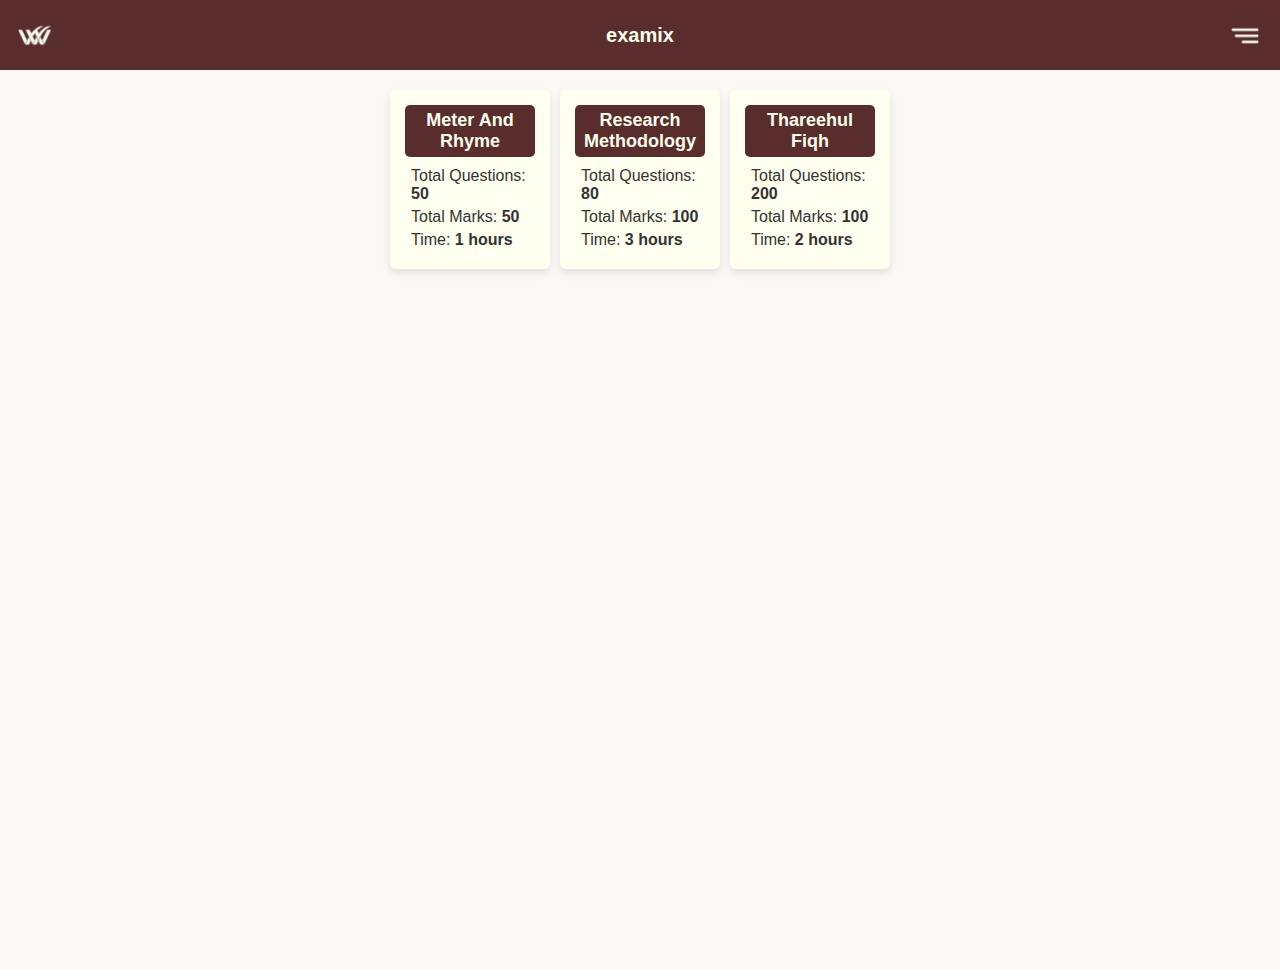
<file: index.html>
<!DOCTYPE html>
<html lang="en">
<head>
    <meta charset="UTF-8">
    <meta name="viewport" content="width=device-width, initial-scale=1.0">
    <title>examix</title>
    <link rel="icon" href="20241021_114020.jpg">
    <style>
        * {
            box-sizing: border-box;
            margin: 0;
            padding: 0;
            
            
        }

        body {
            font-family: Arial, sans-serif;
            background-color: #FAF9F6;
            
        }
        a {
            text-decoration : none;
        }
        /* Navbar styling */
        .navbar {
  display: flex;
  justify-content: space-between; /* Ensure space between logo and icon */
  align-items: center;
  padding: 10px;
  background-color: #592d2b;
  color: #ffffef;
  position: sticky;
  top: 0;
  z-index: 1000;
}

.navbar img {
  width: 50px; /* Size of the icons */
  height: 50px; /* Ensure both icons are the same size */
}

.navbar h2 {
  font-size: 20px;
  flex-grow: 1; /* Pushes h2 to the center */
  text-align: center; /* Center the text */
}

#nav-icon {
  width: 50px; /* Same size as the left logo */
  cursor: pointer; /* Change cursor to pointer on hover */
}

        /* Main content */
        .main {
            padding: 20px;
            display: flex;
            justify-content: center;
            align-items: start;
            height: 100vh;
        }

        /* Card styling */
        .card-container {
            display: flex;
            justify-content: space-around;
            
            gap: 10px;
            flex-wrap: wrap;
        }

        .card {
            background-color: #ffffef;
            border-radius: 6px;
            box-shadow: 0 4px 8px rgba(0, 0, 0, 0.1);
            width: 160px;
            padding: 15px;
            text-align: center;
            transition: transform 0.3s;
            color: #333;
        }

        .card:hover {
            transform: scale(1.05);
        }

        /* Card content */
        .card h2 {
            font-size: 18px;
            margin-bottom: 10px;
        }

        .card p {
            margin: 5px 0;
            color: #333;
            text-align: start;
            padding-left: 6px;
        }

        /* Special color coding */
        .subject {
            background-color: #592d2b;
            border-radius: 5px;
            padding: 5px;
            color: #ffffef;
        }

        .marks, .time {
            color: #333;
        }

        /* Responsive */
        @media (max-width: 600px) {
            .card-container {
                flex-direction: column;
            }

            .card {
                width: 350px;
            }
        }
        
    </style>
</head>
<body>

    <!-- Navbar -->
    <div class="navbar">
     <img src="20241020_171328.png" alt="Logo"> <!-- Left logo -->
     <h2>examix</h2>
     <img id="nav-icon" src="20241020_171143.png" alt="Menu Icon"> <!-- Right nav icon -->
    </div>

    <!-- Main body -->
    <div class="main">
        <div class="card-container">
            <!-- Card 1 -->
            <a class="link" href="quiz.html"><div class="card">
                <h2 class="subject">Meter And Rhyme</h2>
                <p>Total Questions: <strong>50</strong></p>
                <p class="marks">Total Marks: <strong>50</strong></p>
                <p class="time">Time: <strong>1 hours</strong></p>
            </div></a>

            <!-- Card 2 -->
            <div class="card">
                <h2 class="subject">Research Methodology</h2>
                <p>Total Questions: <strong>80</strong></p>
                <p class="marks">Total Marks: <strong>100</strong></p>
                <p class="time">Time: <strong>3 hours</strong></p>
            </div>
            
            <!-- Card 3 -->
            <a class="link" href="tfqh.html"><div class="card">
                <h2 class="subject">Thareehul Fiqh</h2>
                <p>Total Questions: <strong>200</strong></p>
                <p class="marks">Total Marks: <strong>100</strong></p>
                <p class="time">Time: <strong>2 hours</strong></p>
            </div></a>
            
        </div>
    </div>

</body>
</html>
</file>
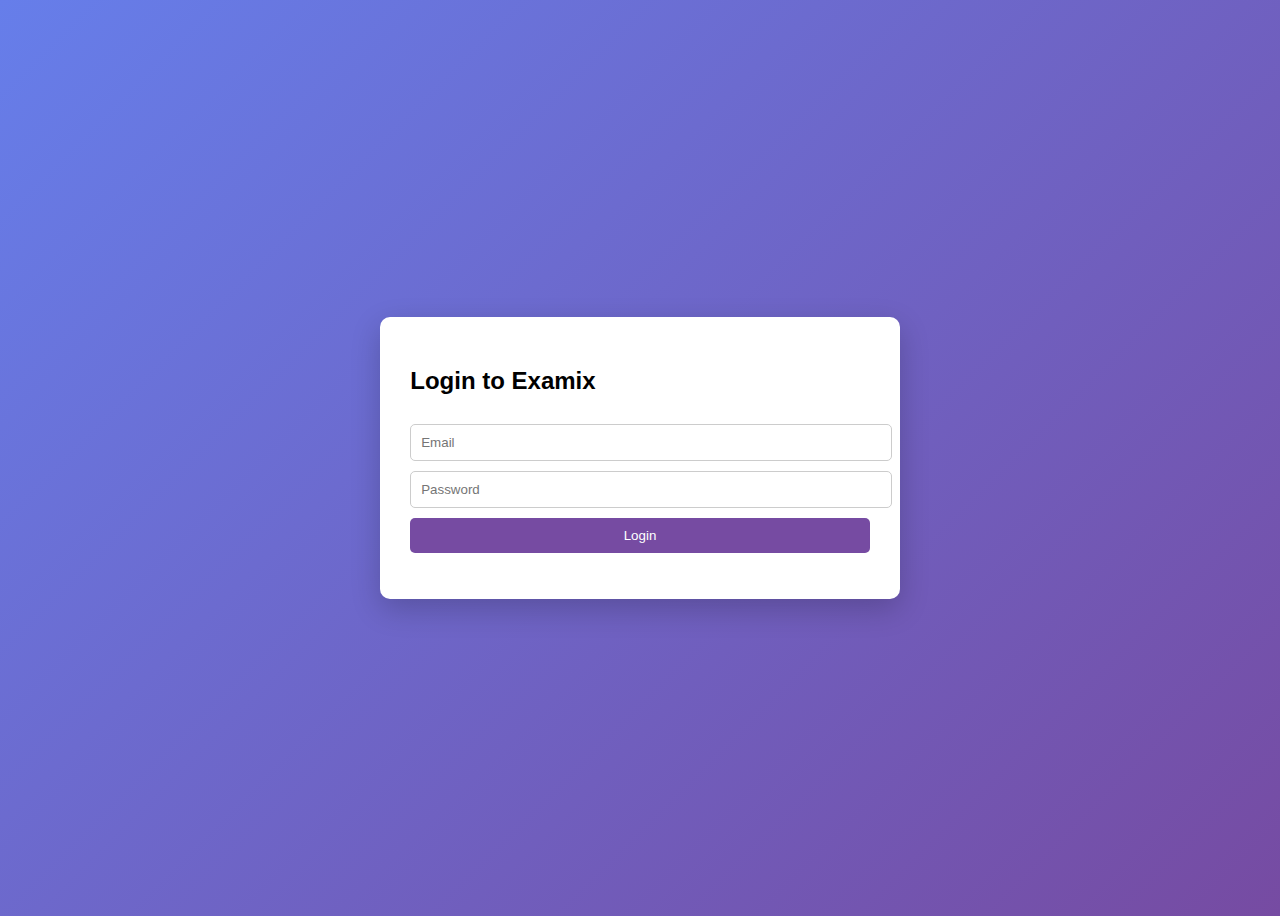
<file: login.html>
<!DOCTYPE html>
<html lang="en">
<head>
  <meta charset="UTF-8" />
  <title>Login - Examix</title>
  <style>
    body {
      font-family: Arial;
      background: linear-gradient(135deg, #667eea 0%, #764ba2 100%);
      display: flex;
      justify-content: center;
      align-items: center;
      height: 100vh;
    }
    .login-box {
      background: white;
      padding: 30px;
      border-radius: 10px;
      box-shadow: 0 10px 30px rgba(0,0,0,0.2);
    }
    input, button {
      width: 100%;
      padding: 10px;
      margin-top: 10px;
      border-radius: 5px;
      border: 1px solid #ccc;
    }
    button {
      background: #764ba2;
      color: white;
      border: none;
    }
  </style>
</head>
<body>
  <div class="login-box">
    <h2>Login to Examix</h2>
    <input type="email" id="email" placeholder="Email" />
    <input type="password" id="password" placeholder="Password" />
    <button onclick="login()">Login</button>
    <p id="msg" style="color: red;"></p>
  </div>

  <script>
    async function login() {
      const email = document.getElementById("email").value.trim();
      const password = document.getElementById("password").value.trim();
      const msg = document.getElementById("msg");
      
      msg.textContent = "Checking...";

      try {
        const response = await fetch("https://script.google.com/macros/s/AKfycbwet9Nh0OQqlHMT5wBw3HFBCz3odCL6q-XeyDqmoxdTEp8IR1DTVRBIPm5FDSi73uoC/exec", {
          method: "POST",
          body: JSON.stringify({ email, password, action: "login" }),
          headers: {
            "Content-Type": "application/json"
          }
        });

        const result = await response.json();

        if (result.success) {
          localStorage.setItem("loggedIn", "true");
          window.location.href = "index.html";
        } else {
          msg.textContent = "Invalid credentials.";
        }
      } catch (error) {
        console.error(error);
        msg.textContent = "Error connecting to server.";
      }
    }
  </script>
</body>
</html>
</file>
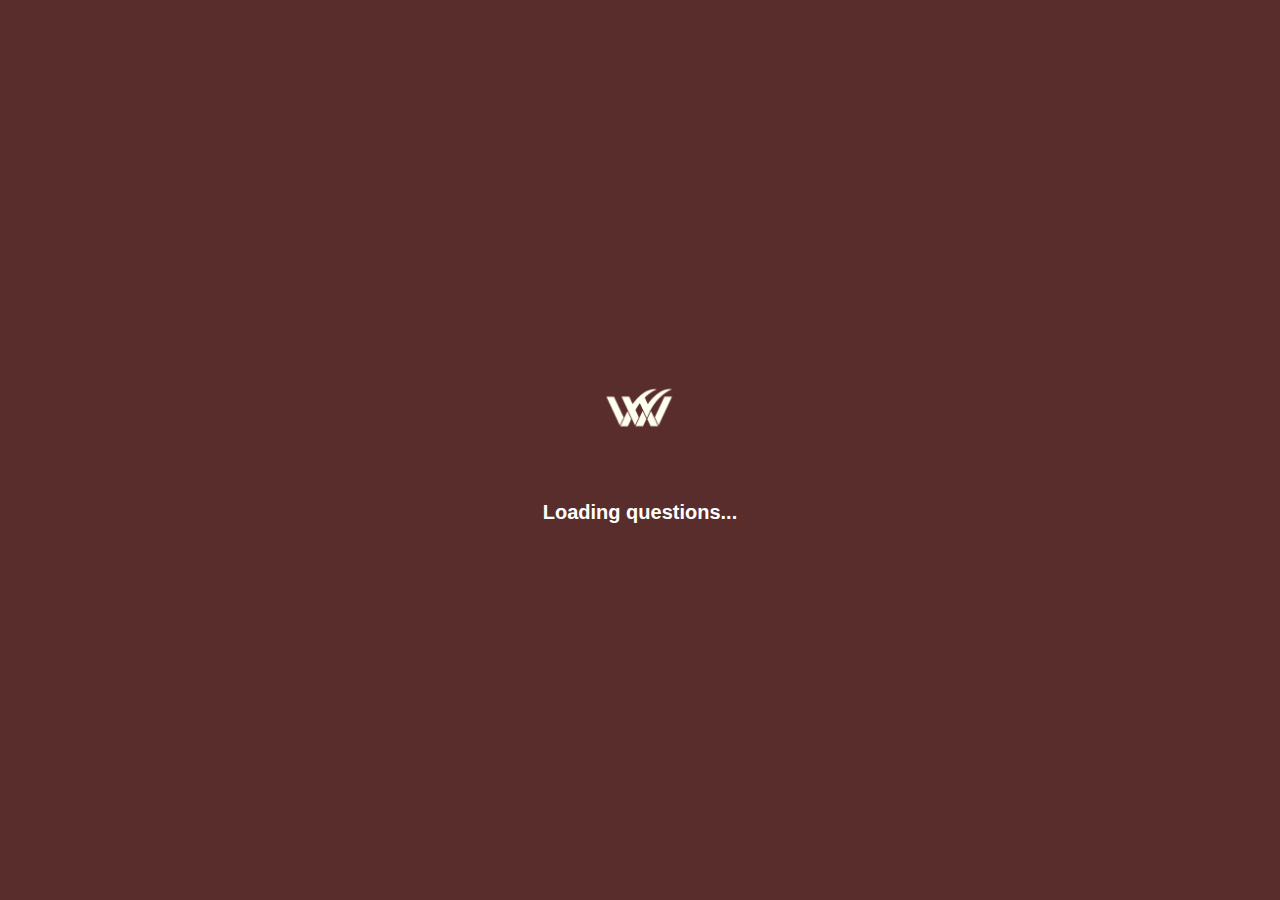
<file: quiz.html>
<!DOCTYPE html><!--  -->
<html lang="en">
<head>
  <meta charset="UTF-8">
  <meta name="viewport" content="width=device-width, initial-scale=1.0">
  <title>Quiz Game</title>
  <link rel="stylesheet" href="style.css">
</head>
<body>
    <!-- Preloader -->
<div id="preloader">
  <div id="loader-content">
    <img src="20241020_171328.png" alt="Loading Icon" id="loader-icon">
    <p>Loading questions...</p>
  </div>
</div>

<!-- Main content (hidden initially) -->
<div id="main-content" style="display: none;">
  <!-- Your quiz content goes here -->
</div>
    <!-- Navbar -->
    <div class="navbar">
  <img src="20241020_171328.png" alt="Logo"> <!-- Left logo -->
  <h2>examix</h2>
  <img id="nav-icon" src="20241020_171143.png" alt="Menu Icon"> <!-- Right nav icon -->
</div>
    <div id="quiz-header">
      <p id="question-number"></p>
      <p id="timer"></p>
    </div>
   <div class="quiz">
  <div id="quiz-container">
    <h1>زحافات والعلة</h1>
    <div id="question-container">
      <p id="question"></p>
      <div id="answers">
        <button class="answer-btn" onclick="checkAnswer(this, 0)">Option 1</button>
        <button class="answer-btn" onclick="checkAnswer(this, 1)">Option 2</button>
        <button class="answer-btn" onclick="checkAnswer(this, 2)">Option 3</button>
        <button class="answer-btn" onclick="checkAnswer(this, 3)">Option 4</button>
      </div>
    </div>
    <div id="navigation-buttons">
  <button id="prev-btn" onclick="prevQuestion()" style="display: none;">Previous Question</button>
  <button id="next-btn" onclick="nextQuestion()">Next Question</button>
</div>
  </div>
   </div>
  <div id="result-container" style="display: none;">
  <h2>Quiz Completed!</h2>
  <p id="score"></p>
  <button onclick="location.reload()">Restart</button>
</div>

  <script src="quiz.js"></script>
</body>
</html>
</file>
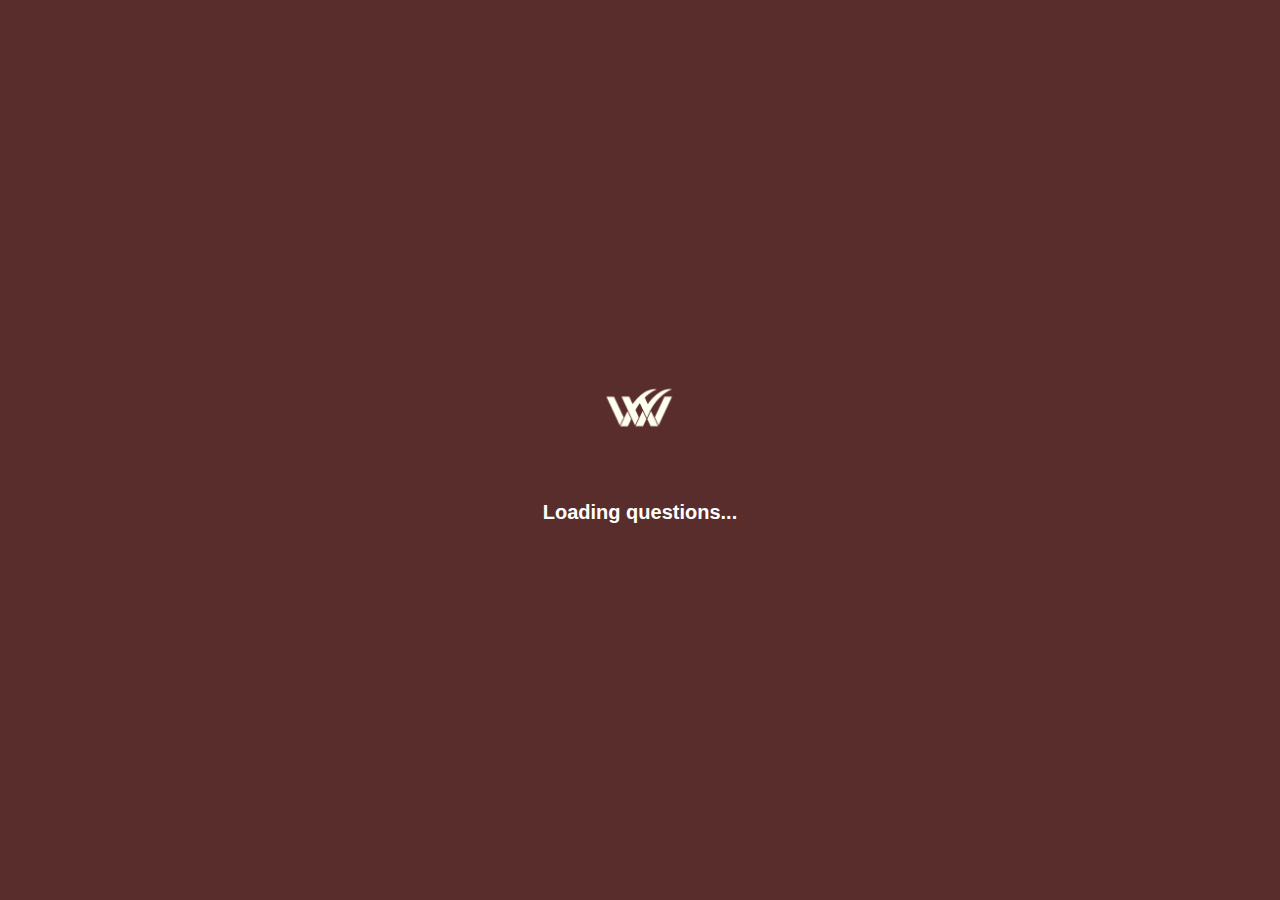
<file: tfqh.html>
<!DOCTYPE html><!--  -->
<html lang="en">
<head>
  <meta charset="UTF-8">
  <meta name="viewport" content="width=device-width, initial-scale=1.0">
  <title>examix</title>
  <link rel="stylesheet" href="style.css">
</head>
<body>
    <!-- Preloader -->
<div id="preloader">
  <div id="loader-content">
    <img src="20241020_171328.png" alt="Loading Icon" id="loader-icon">
    <p>Loading questions...</p>
  </div>
</div>

<!-- Main content (hidden initially) -->
<div id="main-content" style="display: none;">
  <!-- Your quiz content goes here -->
</div>
    <!-- Navbar -->
    <div class="navbar">
  <img src="20241020_171328.png" alt="Logo"> <!-- Left logo -->
  <h2>examix</h2>
  <img id="nav-icon" src="20241020_171143.png" alt="Menu Icon"> <!-- Right nav icon -->
</div>
    <div id="quiz-header">
      <p id="question-number"></p>
      <p id="timer"></p>
    </div>
   <div class="quiz">
  <div id="quiz-container">
    <h1>Thareehul Fiqh</h1>
    <div id="question-container">
      <p id="question"></p>
      <div id="answers">
        <button class="answer-btn" onclick="checkAnswer(this, 0)">Option 1</button>
        <button class="answer-btn" onclick="checkAnswer(this, 1)">Option 2</button>
        <button class="answer-btn" onclick="checkAnswer(this, 2)">Option 3</button>
        <button class="answer-btn" onclick="checkAnswer(this, 3)">Option 4</button>
      </div>
    </div>
    <div id="navigation-buttons">
  <button id="prev-btn" onclick="prevQuestion()" style="display: none;">Previous Question</button>
  <button id="next-btn" onclick="nextQuestion()">Next Question</button>
</div>
  </div>
   </div>
  <div id="result-container" style="display: none;">
  <h2>Quiz Completed!</h2>
  <p id="score"></p>
  <button onclick="location.reload()">Restart</button>
</div>

  <script src="tfqh.js"></script>
</body>
</html>
</file>
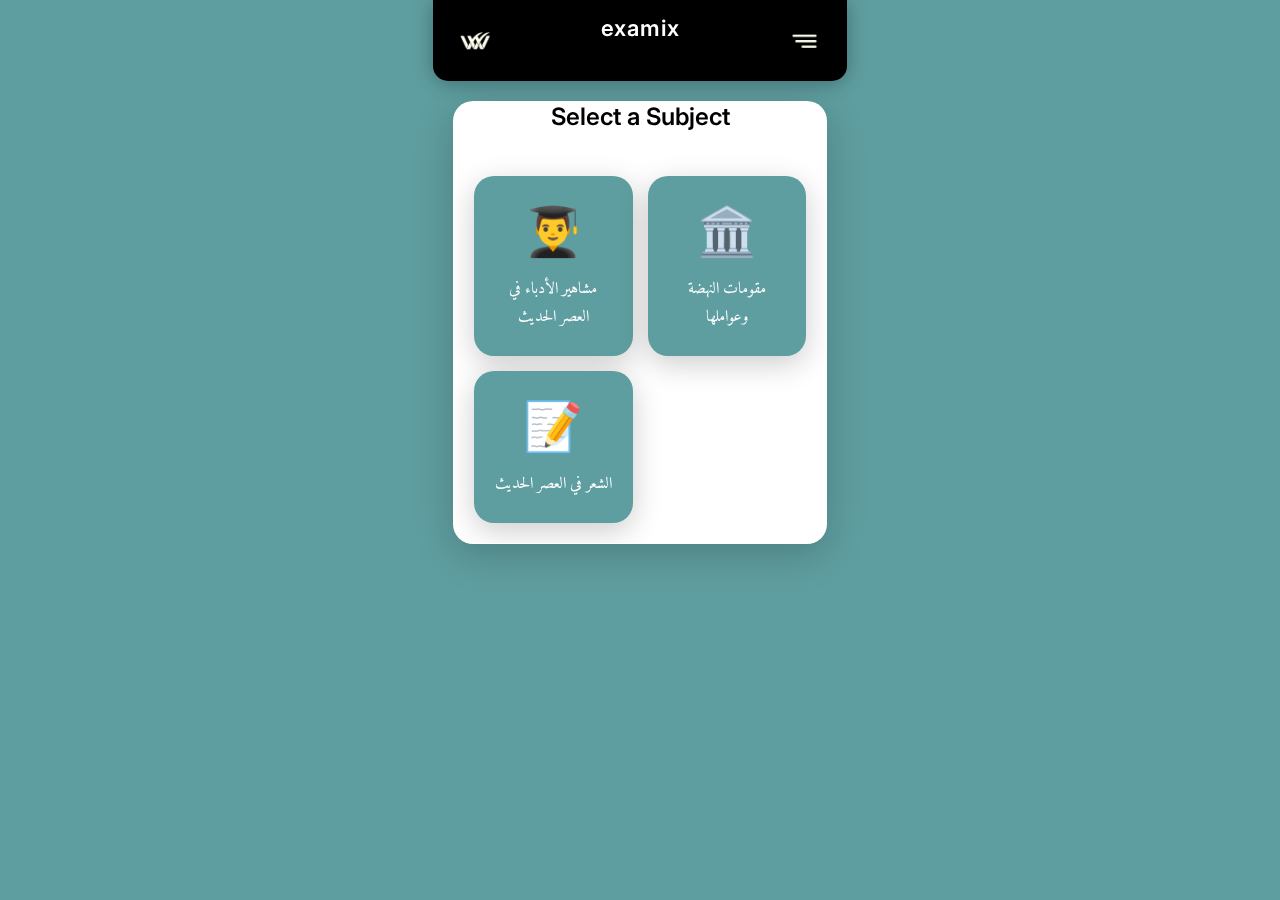
<file: pg/adb.html>
<!DOCTYPE html>
<html lang="en">
<head>
  <meta charset="UTF-8" />
  <meta name="viewport" content="width=device-width, initial-scale=1.0"/>
  <title>Multi-Subject Quiz</title>
  <link rel="shortcut icon" href="icon.png" type="image/png">
  <!-- Import Arabic and English fonts -->
  <link rel="preconnect" href="https://fonts.googleapis.com">
  <link rel="preconnect" href="https://fonts.gstatic.com" crossorigin>
  <link href="https://fonts.googleapis.com/css2?family=Amiri:wght@400;700&family=Inter:wght@400;500;600;700&display=swap" rel="stylesheet">
  <style>
    * {
            box-sizing: border-box;
            margin: 0;
            padding: 0;
        }

        body {
            font-family: 'Inter', 'Amiri', Arial, sans-serif;
            background: #5F9EA0;
            min-height: 100vh;
            margin: 0;
            max-width: 414px;
            margin: 0 auto;
            position: relative;
        }

        .navbar {
            display: flex;
            justify-content: space-between;
            align-items: center;
            padding: 15px 20px;
            background: #000000;
            color: #ffffff;
            position: sticky;
            top: 0;
            z-index: 1000;
            box-shadow: 0 2px 20px rgba(0, 0, 0, 0.3);
            width: 100%;
        }

        /* Navbar container for larger screens */
        @media (min-width: 415px) {
            .navbar {
                max-width: 414px;
                margin: 0 auto;
                border-radius: 0 0 15px 15px;
            }
        }

        .navbar img {
            width: 45px;
            height: 45px;
            border-radius: 8px;
        }

        .navbar h2 {
            font-size: 22px;
            flex-grow: 1;
            text-align: center;
            font-weight: 600;
            letter-spacing: 1px;
        }

        #nav-icon {
            width: 45px;
            cursor: pointer;
            border-radius: 8px;
            transition: transform 0.3s ease;
        }

        #nav-icon:hover {
            transform: scale(1.1);
        }

        #container {
            background: #ffffff;
            margin: 20px;
            border-radius: 20px;
            box-shadow: 0 10px 40px rgba(0, 0, 0, 0.2);
            backdrop-filter: blur(10px);
            border: 1px solid rgba(255, 255, 255, 0.3);
            overflow: hidden;
        }

        /* Quiz header for timer and question number */
        #quiz-header {
            display: flex;
            justify-content: space-between;
            align-items: center;
            padding: 15px 20px;
            z-index: 1;
        }
        #quiz-container, #result-container {
            background: #2F4F4F;
            margin: 20px;
            padding: 25px;
            border-radius: 20px;
            box-shadow: 0 15px 50px rgba(0, 0, 0, 0.3);
            color: white;
            position: relative;
        }

        /* Arabic text styling */
        .arabic-text {
            font-family: 'Amiri', serif;
            font-weight: 400;
            line-height: 1.8;
            direction: rtl;
            text-align: right;
        }

        /* English text styling */
        .english-text {
            font-family: 'Inter', sans-serif;
            font-weight: 400;
            line-height: 1.6;
            direction: ltr;
            text-align: left;
        }

        h2 { 
            text-align: center; 
            margin-bottom: 25px;
            font-size: 24px;
            font-weight: 600;
            font-family: 'Inter', 'Amiri', sans-serif;
        }
        
        .answer-btn.correct { 
            background: #4CAF50;
            color: white;
            transform: scale(1.02);
        }
        
        .answer-btn.wrong { 
            background: #f44336;
            color: white;
        }
        
        #next-btn, #prev-btn {
            margin: 10px 5px;
            padding: 12px 24px;
            background: #000000;
            color: white;
            border: none;
            border-radius: 25px;
            cursor: pointer;
            font-weight: 600;
            transition: all 0.3s ease;
            box-shadow: 0 4px 15px rgba(0, 0, 0, 0.2);
        }
        
        #next-btn:hover, #prev-btn:hover {
            transform: translateY(-2px);
            box-shadow: 0 6px 20px rgba(0, 0, 0, 0.3);
            background: #2F4F4F;
        }
        
        .part-btn {
            margin: 8px;
            padding: 15px 20px;
            background: #5F9EA0;
            color: white;
            border: none;
            border-radius: 15px;
            cursor: pointer;
            font-weight: 600;
            transition: all 0.3s ease;
            box-shadow: 0 4px 15px rgba(0, 0, 0, 0.1);
            font-size: 14px;
        }
        
        .part-btn:hover {
            transform: translateY(-3px);
            box-shadow: 0 8px 25px rgba(0, 0, 0, 0.2);
            background: #2F4F4F;
        }
        
        #prev-btn { float: left; }
        #next-btn { float: right; }
        #score { font-weight: bold; }
        #timer { text-align: right; font-weight: bold; }

        .clearfix::after {
            content: "";
            display: table;
            clear: both;
        }

        .subject-card {
            background: #5F9EA0;
            color: white;
            padding: 25px 20px;
            border-radius: 20px;
            box-shadow: 0 8px 30px rgba(0, 0, 0, 0.2);
            cursor: pointer;
            text-align: center;
            font-size: 16px;
            transition: all 0.3s ease;
            position: relative;
        }
        
        .subject-card:hover { 
            transform: translateY(-5px) scale(1.02);
            box-shadow: 0 15px 40px rgba(0, 0, 0, 0.3);
            background: #2F4F4F;
        }

        .subject-page {
            display: grid;
            grid-template-columns: 1fr 1fr;
            gap: 15px;
            padding: 20px;
            margin-top: 20px;
        }
        
        .subject-icon {
            font-size: 48px;
            margin-bottom: 15px;
            display: block;
        }
        
        #question-number {
            font-size: 14px;
            font-weight: bold;
            color: #fff;
            background: #000000;
            padding: 8px 15px;
            border-radius: 20px;
            margin: 0;
            box-shadow: 0 2px 10px rgba(0, 0, 0, 0.2);
        }

        #timer {
            font-size: 14px;
            font-weight: bold;
            color: #fff;
            background: #000000;
            padding: 8px 15px;
            border-radius: 20px;
            margin: 0;
            box-shadow: 0 2px 10px rgba(0, 0, 0, 0.2);
        }
        
        .part-bottons {
            display: grid;
            grid-template-columns: repeat(2, 1fr);
            gap: 10px;
            padding: 20px;
        }
        
        .question {
            text-align: center;
            font-size: 18px;
            font-weight: 600;
            margin: 25px 0;
            position: relative;
            z-index: 1;
            font-family: 'Inter', 'Amiri', sans-serif;
        } 
        
        .answer-btn {
            display: block;
            width: 100%;
            padding: 15px 20px;
            margin: 8px 0;
            background: #2F4F4F;
            color: white;
            border: none;
            border-radius: 15px;
            cursor: pointer;
            font-size: 16px;
            font-weight: 500;
            transition: all 0.3s ease;
            box-shadow: 0 4px 15px rgba(0, 0, 0, 0.2);
            position: relative;
            z-index: 1;
            font-family: 'Inter', 'Amiri', sans-serif;
        }
        
        .answer-btn:hover {
            transform: translateY(-2px);
            box-shadow: 0 6px 20px rgba(0, 0, 0, 0.3);
            background: #5F9EA0;
        }
        
        #learning-container {
            background: #ffffff;
            margin: 20px;
            padding: 25px;
            border-radius: 20px;
            box-shadow: 0 10px 40px rgba(0, 0, 0, 0.2);
        }
        
        #learning-content {
            max-height: 400px;
            overflow-y: auto;
            margin-bottom: 20px;
            padding: 15px;
            background: #f8f9fa;
            border-radius: 15px;
            border: 1px solid rgba(0, 0, 0, 0.1);
            font-family: 'Inter', 'Amiri', sans-serif;
        }
        
        #learning-content::-webkit-scrollbar {
            width: 6px;
        }
        
        #learning-content::-webkit-scrollbar-track {
            background: rgba(0, 0, 0, 0.1);
            border-radius: 3px;
        }
        
        #learning-content::-webkit-scrollbar-thumb {
            background: #5F9EA0;
            border-radius: 3px;
        }

  </style>
</head>
<body>

  <!-- Navbar -->
  <div class="navbar">
    <img src="/pg/20241020_171328.png" alt="Logo"> <!-- Left logo -->
    <h2>examix</h2>
    <img id="nav-icon" src="/pg/20241020_171143.png" alt="Menu Icon"> <!-- Right nav icon -->
  </div>

  <div id="container">
    <!-- Subject Selection Page -->
    <div id="subject-selection">
      <h2>Select a Subject</h2>
      <div class="subject-page">
        <div class="subject-card" onclick="goToSubject('subject3')">
          <span class="subject-icon">👨‍🎓</span>
          <div>مشاهير الأدباء في العصر الحديث</div>
        </div>
        <div class="subject-card" onclick="goToSubject('subject1')">
          <span class="subject-icon">🏛️</span>
          <div>مقومات النهضة وعواملها</div>
        </div>
        <div class="subject-card" onclick="goToSubject('subject2')">
          <span class="subject-icon">📝</span>
          <div>الشعر في العصر الحديث</div>
        </div>
      </div>
    </div>

    
        <!-- Subject 3 Part Page -->
    <div id="part-selection-subject3" style="display: none;">
      <h2>مشاهير الأدباء في العصر الحديث</h2>
      <div class="part-bottons">
        <button class="part-btn" onclick="startQuiz('part7')">Part 1</button>
        <button class="part-btn" onclick="startQuiz('part8')">Part 2</button>
        <button class="part-btn" onclick="startQuiz('part9')">Part 3</button>
        <button class="part-btn" onclick="startQuiz('part20')">Part 4 18 t0 19</button>
        <button class="part-btn" onclick="startQuiz('part10')">العقاد</button>
        <button class="part-btn" onclick="startQuiz('part11')">طه حسين</button>
        <button class="part-btn" onclick="startQuiz('part12')">ميخائيل نعيمة</button>
        <button class="part-btn" onclick="startQuiz('part13')">شوقي ضيف</button>
        <button class="part-btn" onclick="startQuiz('part14')">محمد عبده</button>
        <button class="part-btn" onclick="startQuiz('part15')">مصطفى لطفى المنفلوطي</button>
        <button class="part-btn" onclick="startQuiz('part16')">توفيق الحكيم</button>
        <button class="part-btn" onclick="startQuiz('part17')">محمود درويش</button>
        <button class="part-btn" onclick="startQuiz('part18')">أبو القاسم الشابي</button>
        <button class="part-btn" onclick="startQuiz('part19')">أحمد شوقي</button>
        
      </div>
    </div>
    
    <!-- Subject 1 Part Page -->
    <div id="part-selection-subject1" style="display: none;">
      <h2>مقومات النهضة وعواملها</h2>
      <button class="part-btn" onclick="startQuiz('part1')">Part 1</button>
      <button class="part-btn" onclick="startQuiz('part2')">Part 2</button>
      <button class="part-btn" onclick="startQuiz('part3')">Part 3</button>
    </div>

    <!-- Subject 2 Part Page -->
    <div id="part-selection-subject2" style="display: none;">
      <h2>الشعر في العصر الحديث</h2>
      <button class="part-btn" onclick="startQuiz('part4')">Part 1</button>
      <button class="part-btn" onclick="startQuiz('part5')">Part 2</button>
      <button class="part-btn" onclick="startQuiz('part6')">Part 3</button>
    </div>



    <!-- learning page -->
    <div id="learning-container" style="display: none;">
      <h2>Q & A</h2>
      <div id="learning-content" style="max-height: 300px; overflow-y: auto; margin-bottom: 20px;"></div>
      <button class="part-btn" onclick="beginQuiz()">Start the Quiz</button>
    </div>
    

    <!-- Quiz Container -->
    <div class="question" id="quiz-container" style="display: none;">
      <div id="quiz-header">
        <div id="timer">60m 0s</div>
        <div id="question-number"></div>
      </div>
      <p style="text-align: center; padding: 25px; font-size: large;" id="question"></p>
      <button class="answer-btn"></button>
      <button class="answer-btn"></button>
      <button class="answer-btn"></button>
      <button class="answer-btn"></button>
      <div class="clearfix">
        <button id="prev-btn" onclick="prevQuestion()" style="display: none;">Previous</button>
        <button id="next-btn" onclick="nextQuestion()" style="display: none;">Next</button>
      </div>
    </div>

    <!-- Result Container -->
    <div id="result-container" style="display: none;">
      <h2>Quiz Finished!</h2>
      <p id="score"></p>
    </div>
  </div>



  <script>
let quizData = [];
let currentQuestion = 0;
let score = 0;
let timeRemaining = 3600;

const csvUrls = {
        part1: "https://docs.google.com/spreadsheets/d/e/2PACX-1vSZS4b7ckl_90BDHpqQ1nORa-oM1hXYO5IVWC6cMw--oWRXxdUD9RSxHoYIKTbInXSHAZKF08rY-7YR/pub?output=csv&gid=0",
        part2: "https://docs.google.com/spreadsheets/d/e/2PACX-1vSZS4b7ckl_90BDHpqQ1nORa-oM1hXYO5IVWC6cMw--oWRXxdUD9RSxHoYIKTbInXSHAZKF08rY-7YR/pub?output=csv&gid=499131029",
        part3: "https://docs.google.com/spreadsheets/d/e/2PACX-1vSZS4b7ckl_90BDHpqQ1nORa-oM1hXYO5IVWC6cMw--oWRXxdUD9RSxHoYIKTbInXSHAZKF08rY-7YR/pub?output=csv&gid=497045516",
        part4: "https://docs.google.com/spreadsheets/d/e/2PACX-1vSZS4b7ckl_90BDHpqQ1nORa-oM1hXYO5IVWC6cMw--oWRXxdUD9RSxHoYIKTbInXSHAZKF08rY-7YR/pub?output=csv&gid=522585307",
        part5: "https://docs.google.com/spreadsheets/d/e/2PACX-1vSZS4b7ckl_90BDHpqQ1nORa-oM1hXYO5IVWC6cMw--oWRXxdUD9RSxHoYIKTbInXSHAZKF08rY-7YR/pub?output=csv&gid=413092225",
        part6: "https://docs.google.com/spreadsheets/d/e/2PACX-1vSZS4b7ckl_90BDHpqQ1nORa-oM1hXYO5IVWC6cMw--oWRXxdUD9RSxHoYIKTbInXSHAZKF08rY-7YR/pub?output=csv&gid=1467671128",
        part7: "https://docs.google.com/spreadsheets/d/e/2PACX-1vSZS4b7ckl_90BDHpqQ1nORa-oM1hXYO5IVWC6cMw--oWRXxdUD9RSxHoYIKTbInXSHAZKF08rY-7YR/pub?output=csv&gid=1074375691",
        part8: "https://docs.google.com/spreadsheets/d/e/2PACX-1vSZS4b7ckl_90BDHpqQ1nORa-oM1hXYO5IVWC6cMw--oWRXxdUD9RSxHoYIKTbInXSHAZKF08rY-7YR/pub?output=csv&gid=710622141",
        part9: "https://docs.google.com/spreadsheets/d/e/2PACX-1vSZS4b7ckl_90BDHpqQ1nORa-oM1hXYO5IVWC6cMw--oWRXxdUD9RSxHoYIKTbInXSHAZKF08rY-7YR/pub?output=csv&gid=359016621",
        part10: "https://docs.google.com/spreadsheets/d/e/2PACX-1vSZS4b7ckl_90BDHpqQ1nORa-oM1hXYO5IVWC6cMw--oWRXxdUD9RSxHoYIKTbInXSHAZKF08rY-7YR/pub?output=csv&gid=853122328",
        part11: "https://docs.google.com/spreadsheets/d/e/2PACX-1vSZS4b7ckl_90BDHpqQ1nORa-oM1hXYO5IVWC6cMw--oWRXxdUD9RSxHoYIKTbInXSHAZKF08rY-7YR/pub?output=csv&gid=320717241",
        part12: "https://docs.google.com/spreadsheets/d/e/2PACX-1vSZS4b7ckl_90BDHpqQ1nORa-oM1hXYO5IVWC6cMw--oWRXxdUD9RSxHoYIKTbInXSHAZKF08rY-7YR/pub?output=csv&gid=1730898423",
        part13: "https://docs.google.com/spreadsheets/d/e/2PACX-1vSZS4b7ckl_90BDHpqQ1nORa-oM1hXYO5IVWC6cMw--oWRXxdUD9RSxHoYIKTbInXSHAZKF08rY-7YR/pub?output=csv&gid=1485835864",
        part14: "https://docs.google.com/spreadsheets/d/e/2PACX-1vSZS4b7ckl_90BDHpqQ1nORa-oM1hXYO5IVWC6cMw--oWRXxdUD9RSxHoYIKTbInXSHAZKF08rY-7YR/pub?output=csv&gid=2146806655",
        part15: "https://docs.google.com/spreadsheets/d/e/2PACX-1vSZS4b7ckl_90BDHpqQ1nORa-oM1hXYO5IVWC6cMw--oWRXxdUD9RSxHoYIKTbInXSHAZKF08rY-7YR/pub?output=csv&gid=936885024",
        part16: "https://docs.google.com/spreadsheets/d/e/2PACX-1vSZS4b7ckl_90BDHpqQ1nORa-oM1hXYO5IVWC6cMw--oWRXxdUD9RSxHoYIKTbInXSHAZKF08rY-7YR/pub?output=csv&gid=1584329259",
        part17: "https://docs.google.com/spreadsheets/d/e/2PACX-1vSZS4b7ckl_90BDHpqQ1nORa-oM1hXYO5IVWC6cMw--oWRXxdUD9RSxHoYIKTbInXSHAZKF08rY-7YR/pub?output=csv&gid=285506033",
        part18: "https://docs.google.com/spreadsheets/d/e/2PACX-1vSZS4b7ckl_90BDHpqQ1nORa-oM1hXYO5IVWC6cMw--oWRXxdUD9RSxHoYIKTbInXSHAZKF08rY-7YR/pub?output=csv&gid=730094281",
        part19: "https://docs.google.com/spreadsheets/d/e/2PACX-1vSZS4b7ckl_90BDHpqQ1nORa-oM1hXYO5IVWC6cMw--oWRXxdUD9RSxHoYIKTbInXSHAZKF08rY-7YR/pub?output=csv&gid=760060719",
        part20: "https://docs.google.com/spreadsheets/d/e/2PACX-1vSZS4b7ckl_90BDHpqQ1nORa-oM1hXYO5IVWC6cMw--oWRXxdUD9RSxHoYIKTbInXSHAZKF08rY-7YR/pub?output=csv&gid=841965673",
};

function goToSubject(subject) {
  document.getElementById("subject-selection").style.display = "none";
  document.getElementById(`part-selection-${subject}`).style.display = "block";
}

function shuffleArray(array) {
  for (let i = array.length - 1; i > 0; i--) {
    const j = Math.floor(Math.random() * (i + 1));
    [array[i], array[j]] = [array[j], array[i]];
  }
  return array;
}

function shuffleOptions(options) {
  const correctAnswer = options[0];
  const shuffled = shuffleArray([...options]);
  const newCorrectIndex = shuffled.indexOf(correctAnswer);
  return { shuffled, correctIndex: newCorrectIndex };
}

async function fetchQuizData(part) {
  try {
    const response = await fetch(csvUrls[part]);
    const csvText = await response.text();
    const rows = csvText.split("\n").map(row => row.split(",").map(cell => cell.trim()));
    quizData = rows.slice(1).map(row => {
      const { shuffled, correctIndex } = shuffleOptions(row.slice(1, 5));
      return {
        question: row[0],
        options: shuffled,
        correct: correctIndex
      };
    });

    document.getElementById("part-selection-subject1").style.display = "none";
    document.getElementById("part-selection-subject2").style.display = "none";
    document.getElementById("part-selection-subject3").style.display = "none";
    document.getElementById("quiz-container").style.display = "block";
    startTimer();
    loadQuestion();
  } catch (error) {
    alert("Failed to load quiz data.");
    console.error(error);
  }
}

let selectedPart = null;

function startQuiz(part) {
  selectedPart = part;
  currentQuestion = 0;
  score = 0;
  timeRemaining = 3600;
  fetchLearningData(part); // Show learning material before quiz
}

async function fetchLearningData(part) {
  try {
    const response = await fetch(csvUrls[part]);
    const csvText = await response.text();
    const rows = csvText.split("\n").map(row => row.split(",").map(cell => cell.trim()));
    quizData = rows.slice(1).map(row => {
      const { shuffled, correctIndex } = shuffleOptions(row.slice(1, 5));
      return {
        question: row[0],
        options: shuffled,
        correct: correctIndex
      };
    });

    document.getElementById("part-selection-subject1").style.display = "none";
    document.getElementById("part-selection-subject2").style.display = "none";
    document.getElementById("part-selection-subject3").style.display = "none";
    document.getElementById("quiz-container").style.display = "none";
    document.getElementById("result-container").style.display = "none";
    document.getElementById("learning-container").style.display = "block";

    const learningContent = document.getElementById("learning-content");
    learningContent.innerHTML = "";

    quizData.forEach((q, i) => {
      const originalAnswer = q.options[q.correct]; // Correct answer after shuffling
      const div = document.createElement("div");
      
      // Detect if content is Arabic or English
      const isArabic = /[\u0600-\u06FF]/.test(q.question);
      const textClass = isArabic ? 'arabic-text' : 'english-text';
      
      div.innerHTML = `
        <p class="${textClass}"><strong>Q${i + 1}:</strong> ${q.question}</p>
        <p class="${textClass}" style="line-height: 25px;"><strong>Ans:</strong> ${originalAnswer}</p>
        <hr style="color: #9C27B0; margin: 5px;">
      `;
      learningContent.appendChild(div);
    });
  } catch (error) {
    alert("Failed to load study material.");
    console.error(error);
  }
}

function beginQuiz() {
  document.getElementById("learning-container").style.display = "none";
  document.getElementById("quiz-container").style.display = "block";
  startTimer();
  loadQuestion();
}

function startTimer() {
  const timerElement = document.getElementById("timer");
  const interval = setInterval(() => {
    timeRemaining--;
    const minutes = Math.floor(timeRemaining / 60);
    const seconds = timeRemaining % 60;
    timerElement.textContent = `${minutes}m ${seconds}s`;
    if (timeRemaining <= 0) {
      clearInterval(interval);
      showResults();
    }
  }, 1000);
}

function loadQuestion() {
  const questionObj = quizData[currentQuestion];
  const questionElement = document.getElementById("question");
  
  // Detect if content is Arabic or English and apply appropriate styling
  const isArabic = /[\u0600-\u06FF]/.test(questionObj.question);
  questionElement.className = isArabic ? 'question arabic-text' : 'question english-text';
  questionElement.textContent = questionObj.question;
  
  document.getElementById("question-number").textContent = `Question ${currentQuestion + 1} of ${quizData.length}`;
  const buttons = document.querySelectorAll(".answer-btn");
  buttons.forEach((btn, index) => {
    // Apply appropriate text styling to answer buttons
    const isAnswerArabic = /[\u0600-\u06FF]/.test(questionObj.options[index]);
    btn.className = isAnswerArabic ? 'answer-btn arabic-text' : 'answer-btn english-text';
    btn.textContent = questionObj.options[index];
    btn.disabled = false;
    btn.onclick = () => checkAnswer(btn, index);
  });
  document.getElementById("prev-btn").style.display = currentQuestion > 0 ? "inline-block" : "none";
  document.getElementById("next-btn").style.display = "none";
}

function checkAnswer(button, index) {
  const correct = quizData[currentQuestion].correct;
  const buttons = document.querySelectorAll(".answer-btn");
  if (index === correct) {
    button.classList.add("correct");
    score++;
  } else {
    button.classList.add("wrong");
    buttons[correct].classList.add("correct");
  }
  buttons.forEach(btn => btn.disabled = true);
  document.getElementById("next-btn").style.display = "inline-block";
}

function nextQuestion() {
  currentQuestion++;
  if (currentQuestion < quizData.length) {
    loadQuestion();
  } else {
    showResults();
  }
}

function prevQuestion() {
  if (currentQuestion > 0) {
    currentQuestion--;
    loadQuestion();
  }
}

function showResults() {
  document.getElementById("quiz-container").style.display = "none";
  document.getElementById("result-container").style.display = "block";
  document.getElementById("score").textContent = `You scored ${score} out of ${quizData.length}`;
}
</script>

</body>
</html>
</file>
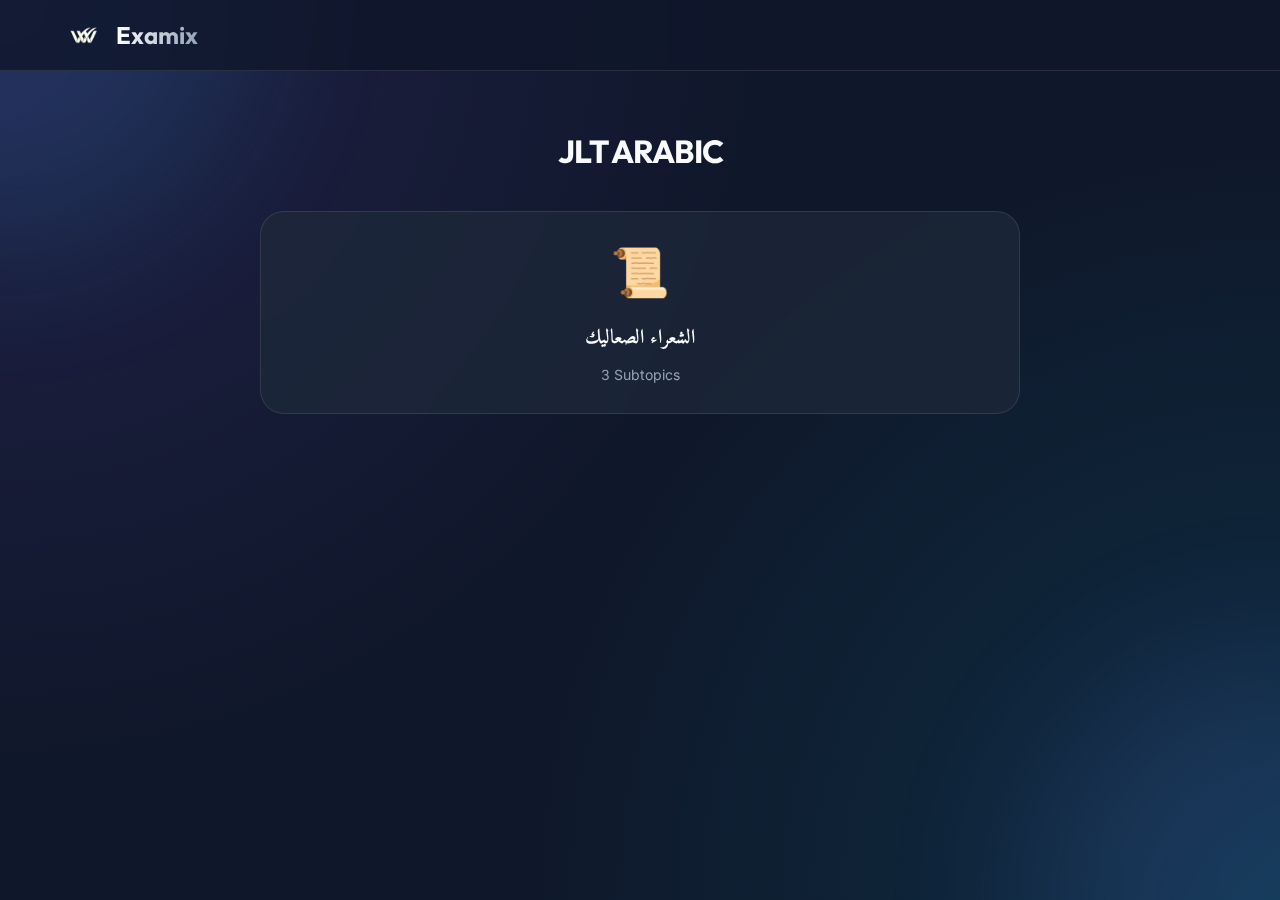
<file: pg/jlt.html>
<!DOCTYPE html>
<html lang="en">

<head>
    <meta charset="UTF-8" />
    <meta name="viewport" content="width=device-width, initial-scale=1.0" />
    <title>JLT ARABIC - Examix</title>
    <link rel="icon" href="../20241021_114020.jpg">
    <link rel="preconnect" href="https://fonts.googleapis.com">
    <link rel="preconnect" href="https://fonts.gstatic.com" crossorigin>
    <link
        href="https://fonts.googleapis.com/css2?family=Amiri:wght@400;700&family=Inter:wght@400;500;600;700;800&family=Outfit:wght@600;700;800&display=swap"
        rel="stylesheet">
    <style>
        :root {
            --primary: #8B5CF6;
            --primary-dark: #6D28D9;
            --accent: #06B6D4;
            --bg-dark: #0F172A;
            --card-bg: rgba(30, 41, 59, 0.7);
            --text-main: #F8FAFC;
            --text-muted: #94A3B8;
            --glass-border: rgba(255, 255, 255, 0.1);
            --success: #10B981;
            --error: #EF4444;
        }

        * {
            box-sizing: border-box;
            margin: 0;
            padding: 0;
            -webkit-font-smoothing: antialiased;
        }

        body {
            font-family: 'Inter', 'Amiri', sans-serif;
            background-color: var(--bg-dark);
            color: var(--text-main);
            min-height: 100vh;
            background-image:
                radial-gradient(circle at 0% 0%, rgba(139, 92, 246, 0.15) 0%, transparent 50%),
                radial-gradient(circle at 100% 100%, rgba(6, 182, 212, 0.15) 0%, transparent 50%);
            background-attachment: fixed;
        }

        .blob {
            position: fixed;
            width: 500px;
            height: 500px;
            background: linear-gradient(135deg, var(--primary), var(--accent));
            filter: blur(80px);
            border-radius: 50%;
            z-index: -1;
            opacity: 0.15;
            animation: move 20s infinite alternate;
        }

        .blob-1 {
            top: -250px;
            left: -250px;
        }

        .blob-2 {
            bottom: -250px;
            right: -250px;
            animation-delay: -5s;
        }

        @keyframes move {
            to {
                transform: translate(100px, 100px) scale(1.1);
            }
        }

        .navbar {
            display: flex;
            justify-content: space-between;
            align-items: center;
            padding: 15px 5%;
            background: rgba(15, 23, 42, 0.8);
            backdrop-filter: blur(12px);
            border-bottom: 1px solid var(--glass-border);
            position: sticky;
            top: 0;
            z-index: 1000;
        }

        .navbar-brand {
            display: flex;
            align-items: center;
            gap: 12px;
            cursor: pointer;
        }

        .navbar img {
            width: 40px;
            height: 40px;
            border-radius: 10px;
        }

        .navbar h2 {
            font-family: 'Outfit', sans-serif;
            font-size: 24px;
            background: linear-gradient(to right, #fff, var(--text-muted));
            -webkit-background-clip: text;
            background-clip: text;
            -webkit-text-fill-color: transparent;
        }

        #container {
            max-width: 800px;
            margin: 40px auto;
            padding: 20px;
        }

        .view-title {
            font-family: 'Outfit', sans-serif;
            font-size: 32px;
            text-align: center;
            margin-bottom: 40px;
            letter-spacing: -1px;
        }

        /* Grid Layouts */
        .grid {
            display: grid;
            grid-template-columns: repeat(auto-fit, minmax(280px, 1fr));
            gap: 24px;
        }

        .card {
            background: var(--card-bg);
            backdrop-filter: blur(15px);
            border: 1px solid var(--glass-border);
            border-radius: 24px;
            padding: 30px;
            cursor: pointer;
            transition: all 0.3s cubic-bezier(0.4, 0, 0.2, 1);
            display: flex;
            flex-direction: column;
            align-items: center;
            text-align: center;
        }

        .card:hover {
            transform: translateY(-8px);
            border-color: var(--primary);
            background: rgba(30, 41, 59, 0.9);
            box-shadow: 0 20px 40px rgba(0, 0, 0, 0.3);
        }

        .card-icon {
            font-size: 48px;
            margin-bottom: 20px;
        }

        .card-title {
            font-family: 'Amiri', serif;
            font-size: 20px;
            font-weight: 700;
            margin-bottom: 10px;
        }

        /* Buttons */
        .mini-btn {
            padding: 12px 20px;
            border-radius: 12px;
            border: none;
            font-weight: 600;
            cursor: pointer;
            transition: all 0.2s;
            font-family: 'Inter', sans-serif;
        }

        .primary-btn {
            background: var(--primary);
            color: white;
        }

        .primary-btn:hover {
            filter: brightness(1.2);
            transform: translateY(-2px);
        }

        .mega-btn {
            width: 100%;
            margin-top: 20px;
            background: linear-gradient(135deg, #f59e0b, #d97706);
            color: white;
            padding: 18px;
            font-size: 18px;
            border-radius: 16px;
        }

        /* Learning View */
        #learning-view {
            background: var(--card-bg);
            border-radius: 24px;
            padding: 30px;
            border: 1px solid var(--glass-border);
        }

        #learning-content {
            max-height: 500px;
            overflow-y: auto;
            margin: 20px 0;
            padding-right: 10px;
        }

        #learning-content div {
            padding: 15px 0;
            border-bottom: 1px solid rgba(255, 255, 255, 0.05);
        }

        .arabic-text {
            font-family: 'Amiri', serif;
            font-size: 22px;
            direction: rtl;
            line-height: 1.6;
        }

        /* Quiz View */
        #quiz-view {
            background: var(--card-bg);
            border-radius: 24px;
            padding: 40px;
            border: 1px solid var(--glass-border);
        }

        .quiz-header {
            display: flex;
            justify-content: space-between;
            margin-bottom: 30px;
        }

        .stat-badge {
            background: rgba(255, 255, 255, 0.05);
            padding: 8px 16px;
            border-radius: 10px;
            font-size: 14px;
            font-weight: 700;
        }

        #question {
            font-size: 24px;
            font-weight: 600;
            text-align: center;
            margin-bottom: 30px;
        }

        .answer-btn {
            width: 100%;
            padding: 18px;
            margin-bottom: 12px;
            border-radius: 16px;
            background: rgba(255, 255, 255, 0.03);
            border: 1px solid var(--glass-border);
            color: white;
            cursor: pointer;
            transition: 0.2s;
            font-size: 16px;
        }

        .answer-btn:hover:not(:disabled) {
            border-color: var(--primary);
            transform: translateX(5px);
            background: rgba(255, 255, 255, 0.08);
        }

        .answer-btn.correct {
            background: rgba(16, 185, 129, 0.2);
            border-color: var(--success);
        }

        .answer-btn.wrong {
            background: rgba(239, 68, 68, 0.2);
            border-color: var(--error);
        }

        .hidden {
            display: none;
        }

        .back-nav {
            cursor: pointer;
            color: var(--text-muted);
            margin-bottom: 20px;
            display: inline-flex;
            align-items: center;
            gap: 8px;
            font-weight: 600;
        }

        @media (max-width: 600px) {
            #container {
                padding: 15px;
            }

            .grid {
                grid-template-columns: 1fr;
            }
        }
    </style>
</head>

<body>
    <div class="blob blob-1"></div>
    <div class="blob blob-2"></div>

    <nav class="navbar">
        <div class="navbar-brand" onclick="location.href='../index.html'">
            <img src="../20241020_171328.png" alt="Logo">
            <h2>Examix</h2>
        </div>
    </nav>

    <main id="container">

        <!-- View 1: Main Topics -->
        <section id="main-topics-view">
            <h1 class="view-title">JLT ARABIC</h1>
            <div class="grid" id="main-topics-grid">
                <!-- Dynamic Main Topics -->
            </div>
        </section>

        <!-- View 2: Subtopics -->
        <section id="subtopics-view" class="hidden">
            <div class="back-nav" onclick="showView('main-topics-view')">← Back to Main Topics</div>
            <h1 class="view-title" id="current-main-topic-title">Main Topic Name</h1>

            <div class="grid" id="subtopics-grid">
                <!-- Dynamic Subtopics -->
            </div>

            <button class="mini-btn primary-btn mega-btn" id="mega-quiz-btn">🚀 Start Mega Quiz</button>
        </section>

        <!-- View 3: Learning Session -->
        <section id="learning-view" class="hidden">
            <div class="back-nav" onclick="showView('subtopics-view')">← Back to Subtopics</div>
            <h1 class="view-title" id="current-subtopic-title">Subtopic Name</h1>
            <div id="learning-content"></div>
            <button class="mini-btn primary-btn" style="width:100%" onclick="beginQuiz()">Begin Quiz Mode</button>
        </section>

        <!-- View 4: Quiz Mode -->
        <section id="quiz-view" class="hidden">
            <div class="quiz-header">
                <div class="stat-badge" id="question-number">Question 1/20</div>
                <div class="stat-badge" id="timer">00:00</div>
            </div>
            <div id="question" class="arabic-text"
                style="min-height: 80px; display: flex; align-items: center; justify-content: center;"></div>
            <div id="options-container">
                <!-- Dynamic options -->
            </div>
            <div class="quiz-actions"
                style="display: flex; justify-content: space-between; align-items: center; margin-top: 30px;">
                <button class="mini-btn" id="prev-btn" onclick="prevQuestion()"
                    style="background: rgba(255,255,255,0.05); border: 1px solid var(--glass-border); color: var(--text-muted);">←
                    Previous</button>
                <button class="mini-btn primary-btn" id="next-btn" onclick="nextQuestion()">Next Question →</button>
            </div>
        </section>

        <!-- View 5: Results -->
        <section id="results-view" class="hidden" style="text-align:center;">
            <h1 class="view-title">Quiz Completed!</h1>
            <div style="font-size: 48px; font-weight: 800; color: var(--primary); margin: 20px 0;" id="final-score">0/0
            </div>
            <button class="mini-btn primary-btn" onclick="showView('main-topics-view')">Back to JLT Home</button>
        </section>

    </main>

    <script>
        // DATA CONFIGURATION
        const JLT_CONFIG = {
            "الشعراء الصعاليك": {
                baseUrl: "https://docs.google.com/spreadsheets/d/e/2PACX-1vT829znHJ17ez50kpBc8yf4JUtQXBY9TP07_7DtZcGGGdKmNaru5apg-WJ3jSwOG9GiW197I-jilJET/pub?output=csv",
                icon: "📜",
                subtopics: [
                    { name: "تأبط شراً", gid: "0" },
                    { name: "شنفرى", gid: "2086431216" },
                    { name: "عروة بن الورد", gid: "63237584" }
                ]
            }
        };

        let currentQuizData = [];
        let currentIdx = 0;
        let currentScore = 0;
        let timerInterval;
        let timeLeft = 0;

        function init() {
            renderMainTopics();
            createLoader();
        }

        function createLoader() {
            if (document.getElementById('fetch-loader')) return;
            const loader = document.createElement('div');
            loader.id = 'fetch-loader';
            loader.innerHTML = `
                <div style="background: rgba(15, 23, 42, 0.9); backdrop-filter: blur(10px); position: fixed; inset: 0; display: flex; flex-direction: column; align-items: center; justify-content: center; z-index: 9999; color: white; font-family: 'Outfit', sans-serif;">
                    <div style="width: 50px; height: 50px; border: 4px solid var(--primary); border-top-color: transparent; border-radius: 50%; animation: spin 1s linear infinite; margin-bottom: 20px;"></div>
                    <p style="font-size: 18px; font-weight: 600;">Fetching Quiz Data...</p>
                </div>
                <style>@keyframes spin { to { transform: rotate(360deg); } }</style>
            `;
            loader.style.display = 'none';
            document.body.appendChild(loader);
        }

        function renderMainTopics() {
            const grid = document.getElementById('main-topics-grid');
            grid.innerHTML = '';
            Object.keys(JLT_CONFIG).forEach(name => {
                const topic = JLT_CONFIG[name];
                const card = document.createElement('div');
                card.className = 'card';
                card.innerHTML = `
                    <div class="card-icon">${topic.icon}</div>
                    <div class="card-title">${name}</div>
                    <div style="color: var(--text-muted); font-size: 14px;">${topic.subtopics.length} Subtopics</div>
                `;
                card.onclick = () => showSubtopics(name);
                grid.appendChild(card);
            });
        }

        function showSubtopics(mainTopicName) {
            const topic = JLT_CONFIG[mainTopicName];
            document.getElementById('current-main-topic-title').textContent = mainTopicName;
            const grid = document.getElementById('subtopics-grid');
            grid.innerHTML = '';

            topic.subtopics.forEach(sub => {
                const card = document.createElement('div');
                card.className = 'card';
                card.innerHTML = `<div class="card-title">${sub.name}</div>`;
                card.onclick = () => startSession(topic.baseUrl, sub.gid, sub.name);
                grid.appendChild(card);
            });

            document.getElementById('mega-quiz-btn').onclick = () => startMegaQuiz(topic);
            showView('subtopics-view');
        }

        async function startSession(url, gid, name) {
            document.getElementById('current-subtopic-title').textContent = name;
            showLoading(true);
            try {
                const data = await fetchCSV(url, gid);
                if (!data || data.length === 0) throw new Error("No data found in this sheet.");
                currentQuizData = data;
                renderLearning(data);
                showView('learning-view');
            } catch (e) {
                console.error("Fetch Error:", e);
                alert("Failed to load: " + e.message + "\n\nTip: Ensure the Google Sheet is published to web as 'Entire Document'.");
            } finally {
                showLoading(false);
            }
        }

        async function startMegaQuiz(topic) {
            showLoading(true);
            try {
                let allData = [];
                for (const sub of topic.subtopics) {
                    const data = await fetchCSV(topic.baseUrl, sub.gid);
                    allData = allData.concat(data);
                }
                if (allData.length === 0) throw new Error("No data found in any sheet.");

                // Shuffle all combined questions and pick exactly 20
                shuffleArray(allData);
                currentQuizData = allData.slice(0, 20);

                beginQuiz();
            } catch (e) {
                alert("Mega Quiz Error: " + e.message);
            } finally {
                showLoading(false);
            }
        }

        async function fetchCSV(baseUrl, gid) {
            const url = `${baseUrl}&gid=${gid}`;
            const res = await fetch(url);
            if (!res.ok) throw new Error(`Fetch failed with status ${res.status}`);
            const text = await res.text();

            // Robust CSV parsing for newlines and quotes
            const parseCSV = (str) => {
                const rows = [];
                let row = [''];
                let inQuotes = false;
                for (let i = 0; i < str.length; i++) {
                    const char = str[i];
                    const next = str[i + 1];
                    if (char === '"' && inQuotes && next === '"') { row[row.length - 1] += '"'; i++; }
                    else if (char === '"') inQuotes = !inQuotes;
                    else if (char === ',' && !inQuotes) row.push('');
                    else if (char === '\n' && !inQuotes) { rows.push(row); row = ['']; }
                    else if (char !== '\r') row[row.length - 1] += char;
                }
                if (row.length > 1 || row[0] !== '') rows.push(row);
                return rows;
            };

            const rows = parseCSV(text);

            return rows.slice(1).map(r => ({
                question: (r[0] || '').trim(),
                options: [r[1], r[2], r[3], r[4]].map(o => (o || '').trim()).filter(o => o),
                correctText: (r[1] || '').trim(),
                explanation: (r[5] || '').trim()
            })).filter(q => q.question && q.correctText);
        }

        function renderLearning(data) {
            const container = document.getElementById('learning-content');
            container.innerHTML = '';
            data.forEach((q, i) => {
                const div = document.createElement('div');
                div.innerHTML = `
                    <p class="arabic-text"><strong>${i + 1}.</strong> ${q.question}</p>
                    <p class="arabic-text" style="color: var(--success); margin-top: 5px; font-weight: 700;"><strong>✓</strong> ${q.correctText}</p>
                    ${q.explanation ? `<p class="arabic-text" style="color: var(--text-muted); font-size: 16px; margin-top: 8px; border-right: 3px solid var(--primary); padding-right: 12px; margin-right: 5px;">${q.explanation}</p>` : ''}
                `;
                container.appendChild(div);
            });
        }

        function beginQuiz() {
            currentIdx = 0;
            currentScore = 0;

            // Initialize user state for each question
            currentQuizData.forEach(q => {
                q.userGuess = null;
                q.shuffledOptions = [...q.options];
                shuffleArray(q.shuffledOptions);
                q.correctIdx = q.shuffledOptions.indexOf(q.correctText);
            });

            shuffleArray(currentQuizData);
            showView('quiz-view');
            startTimer(currentQuizData.length * 60); // 1 minute per question
            loadQuestion();
        }

        function startTimer(seconds) {
            clearInterval(timerInterval);
            timeLeft = seconds;
            updateTimerDisplay();
            timerInterval = setInterval(() => {
                timeLeft--;
                updateTimerDisplay();
                if (timeLeft <= 0) {
                    clearInterval(timerInterval);
                    alert("Time's up!");
                    finishQuiz();
                }
            }, 1000);
        }

        function updateTimerDisplay() {
            const m = Math.floor(timeLeft / 60);
            const s = timeLeft % 60;
            document.getElementById('timer').textContent =
                `${m.toString().padStart(2, '0')}:${s.toString().padStart(2, '0')}`;
        }

        function loadQuestion() {
            const q = currentQuizData[currentIdx];

            document.getElementById('question-number').textContent = `Question ${currentIdx + 1}/${currentQuizData.length}`;
            document.getElementById('question').textContent = q.question;

            // Nav button visibility
            document.getElementById('prev-btn').style.visibility = currentIdx > 0 ? 'visible' : 'hidden';
            const nextBtn = document.getElementById('next-btn');
            nextBtn.textContent = (currentIdx === currentQuizData.length - 1) ? 'Finish Quiz' : 'Next Question →';

            // Only show Next if already answered
            nextBtn.style.visibility = (q.userGuess !== null) ? 'visible' : 'hidden';

            const container = document.getElementById('options-container');
            container.innerHTML = '';

            q.shuffledOptions.forEach((opt, i) => {
                const btn = document.createElement('button');
                btn.className = 'answer-btn arabic-text';
                btn.textContent = opt;

                // Restore state if previously answered
                if (q.userGuess !== null) {
                    btn.disabled = true;
                    if (i === q.correctIdx) btn.classList.add('correct');
                    else if (i === q.userGuess) btn.classList.add('wrong');
                } else {
                    btn.onclick = () => checkAnswer(btn, i);
                }

                container.appendChild(btn);
            });
        }

        function checkAnswer(btn, idx) {
            const q = currentQuizData[currentIdx];
            q.userGuess = idx;

            const buttons = document.querySelectorAll('.answer-btn');
            if (idx === q.correctIdx) {
                btn.classList.add('correct');
                currentScore++;
            } else {
                btn.classList.add('wrong');
                buttons[q.correctIdx].classList.add('correct');
            }

            buttons.forEach(b => b.disabled = true);
            document.getElementById('next-btn').style.visibility = 'visible';
        }

        function nextQuestion() {
            if (currentIdx < currentQuizData.length - 1) {
                currentIdx++;
                loadQuestion();
            } else {
                finishQuiz();
            }
        }

        function prevQuestion() {
            if (currentIdx > 0) {
                currentIdx--;
                loadQuestion();
            }
        }

        function finishQuiz() {
            clearInterval(timerInterval);
            document.getElementById('final-score').textContent = `${currentScore}/${currentQuizData.length}`;
            showView('results-view');
        }

        function showView(id) {
            ['main-topics-view', 'subtopics-view', 'learning-view', 'quiz-view', 'results-view'].forEach(v => {
                const el = document.getElementById(v);
                if (el) el.classList.toggle('hidden', v !== id);
            });
            window.scrollTo({ top: 0, behavior: 'smooth' });
        }

        function shuffleArray(arr) {
            for (let i = arr.length - 1; i > 0; i--) {
                const j = Math.floor(Math.random() * (i + 1));
                [arr[i], arr[j]] = [arr[j], arr[i]];
            }
        }

        function showLoading(show) {
            const loader = document.getElementById('fetch-loader');
            if (loader) loader.style.display = show ? 'block' : 'none';
            document.body.style.overflow = show ? 'hidden' : '';
        }

        init();
    </script>
</body>

</html>
</file>
<file: style.css>
/* Preloader Styles */
#preloader {
  position: fixed;
  top: 0;
  left: 0;
  width: 100%;
  height: 100%;
  background-color: #592d2b; /* Full black background */
  z-index: 9999; /* High z-index to appear on top */
  display: flex;
  justify-content: center;
  align-items: center;
  color: white;
}

#loader-content {
  text-align: center;
}

#loader-icon {
  width: 100px; /* Adjust the size of your loading icon */
  margin-bottom: 20px;
}

#preloader p {
  font-size: 20px; /* Adjust the text size */
  font-weight: bold;
} 
body {
  font-family: Arial, sans-serif;
  background-color: #f4f4f4;
  height: 100vh;
  margin: 0;
}


#quiz-container {
  background-color: white;
  padding: 20px;
  border-radius: 10px;
  box-shadow: 0px 0px 15px rgba(0, 0, 0, 0.1);
}


#quiz-container .h1{
  margin: 100px;
}
  .navbar {
  display: flex;
  justify-content: space-between; /* Ensure space between logo and icon */
  align-items: center;
  padding: 10px;
  background-color: #592d2b;
  color: #ffffef;
  position: sticky;
  top: 0;
  z-index: 1000;
}

.navbar img {
  width: 50px; /* Size of the icons */
  height: 50px; /* Ensure both icons are the same size */
}

.navbar h2 {
  font-size: 20px;
  flex-grow: 1; /* Pushes h2 to the center */
  text-align: center; /* Center the text */
}

#nav-icon {
  width: 50px; /* Same size as the left logo */
  cursor: pointer; /* Change cursor to pointer on hover */
}

  h1 {
  text-align: center; /* Center the heading horizontally */
  font-size: 24px; /* Adjust the font size as needed */
  font-weight: bold; /* Make the heading bold */
  margin: 20px 0; /* Add space above and below the heading */
  color: #333; /* You can adjust the color as needed */
}
  #question {
  text-align: center; /* Center the text horizontally */
  font-size: 18px; /* Adjust the font size as needed */
  font-weight: bold; /* Make the question bold */
  margin: 20px 0; /* Add some space above and below the question */
}      

.answer-btn {
  display: block;
  width: 100%;
  padding: 10px;
  margin: 5px 0;
  background-color: #333;
  color: white;
  border: none;
  border-radius: 5px;
  cursor: pointer;
  font-size: 16px;
}

.answer-btn.correct {
  background-color: rgb(3, 86, 3);
}

.answer-btn.wrong {
  background-color: rgb(191, 4, 4);
}

#navigation-buttons {
  display: flex;
  justify-content: space-between; /* Push buttons to opposite sides */
  margin-top: 20px;
}

#prev-btn, #next-btn {
  padding: 10px 20px;
  background-color: #592d2b;
  color: white;
  border: none;
  border-radius: 5px;
  cursor: pointer;
  font-size: 16px;
}

#prev-btn:hover, #next-btn:hover {
  background-color: #a09386; /* Slightly lighter color on hover */
}

#prev-btn {
  margin-right: auto; /* Align to the left */
}

#next-btn {
  margin-left: auto; /* Align to the right */
}



  /* General container styles */
  #result-container {
    display: none; /* Initially hidden */
    text-align: center;
    padding: 20px;
    margin: 50px auto;
    max-width: 500px;
    background-color: #f3f4f6; /* Light gray background */
    border-radius: 10px;
    box-shadow: 0 4px 8px rgba(0, 0, 0, 0.1);
  }

  #result-container h2 {
    color: #333;  /* Darker text color */
    font-size: 24px;
    margin-bottom: 10px;
  }

  #score {
    color: #28a745;  /* Green color for score */
    font-size: 22px;
    font-weight: bold;
  }

  #result-container button {
    margin-top: 20px;
    padding: 10px 20px;
    background-color: #a09386;  /* Blue button */
    color: white;
    border: none;
    border-radius: 5px;
    cursor: pointer;
    font-size: 16px;
  }

  #result-container button:hover {
    background-color: #592d2b;  /* Darker blue on hover */
  }
  
  #quiz-header {
  display: flex;
  justify-content: space-between;
  align-items: center;
  margin-bottom: 0px;
}

#question-number {
  font-size: 15px; /* Same font size as the timer */
  font-weight: bold; /* Bold text */
  color: #fff; /* Same text color */
  background-color: #592d2b; /* Same background color */
  padding: 10px 15px; /* Same padding */
  border-radius: 5px; /* Same rounded corners */
  margin-left: 10px; /* Some space from the left edge */
}

#timer {
  font-size: 15px; /* Font size */
  font-weight: bold; /* Bold text */
  color: #fff; /* Text color */
  background-color: #592d2b; /* Background color */
  padding: 10px 15px; /* Padding around the text */
  border-radius: 5px; /* Rounded corners */
  margin-right: 10px; /* Space from the right edge */
}

/* Change background color when time is running low */
#timer.warning {
  background-color: #FF4136; /* Red color */
}
</file>
